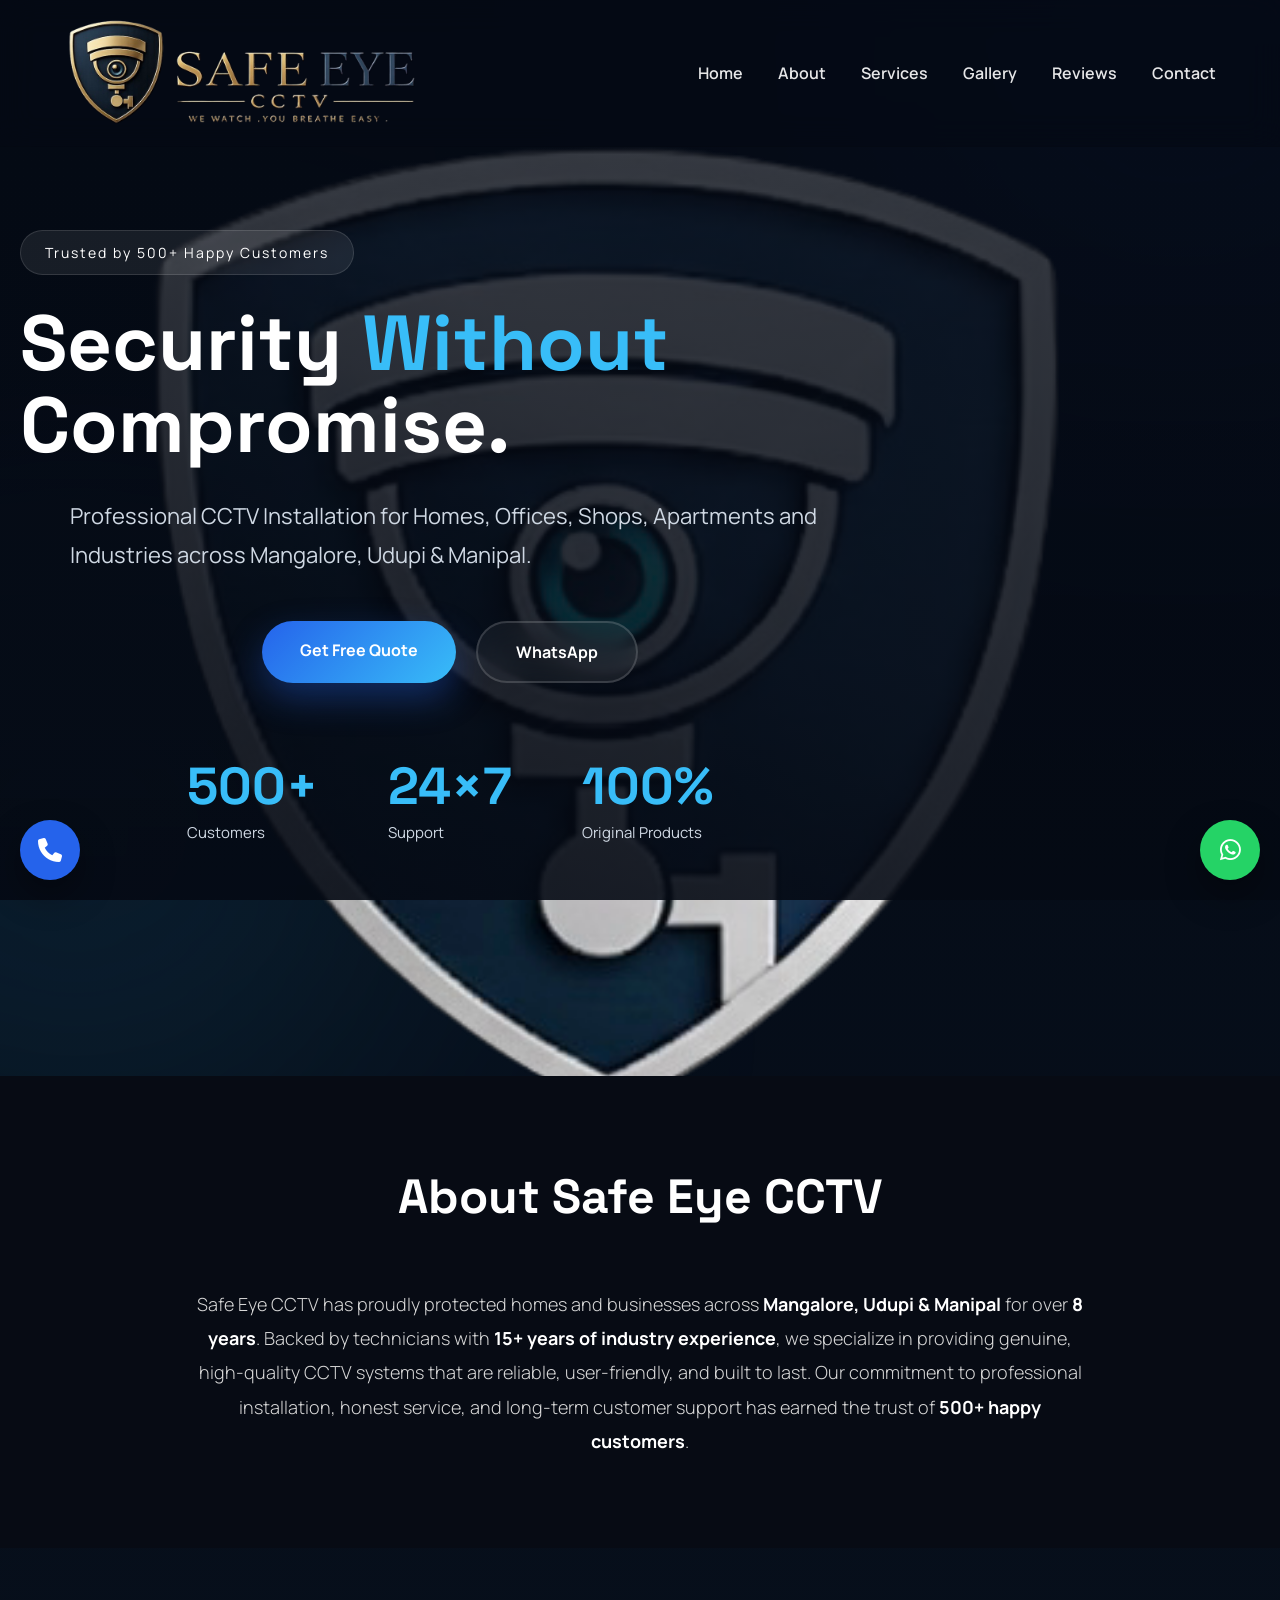
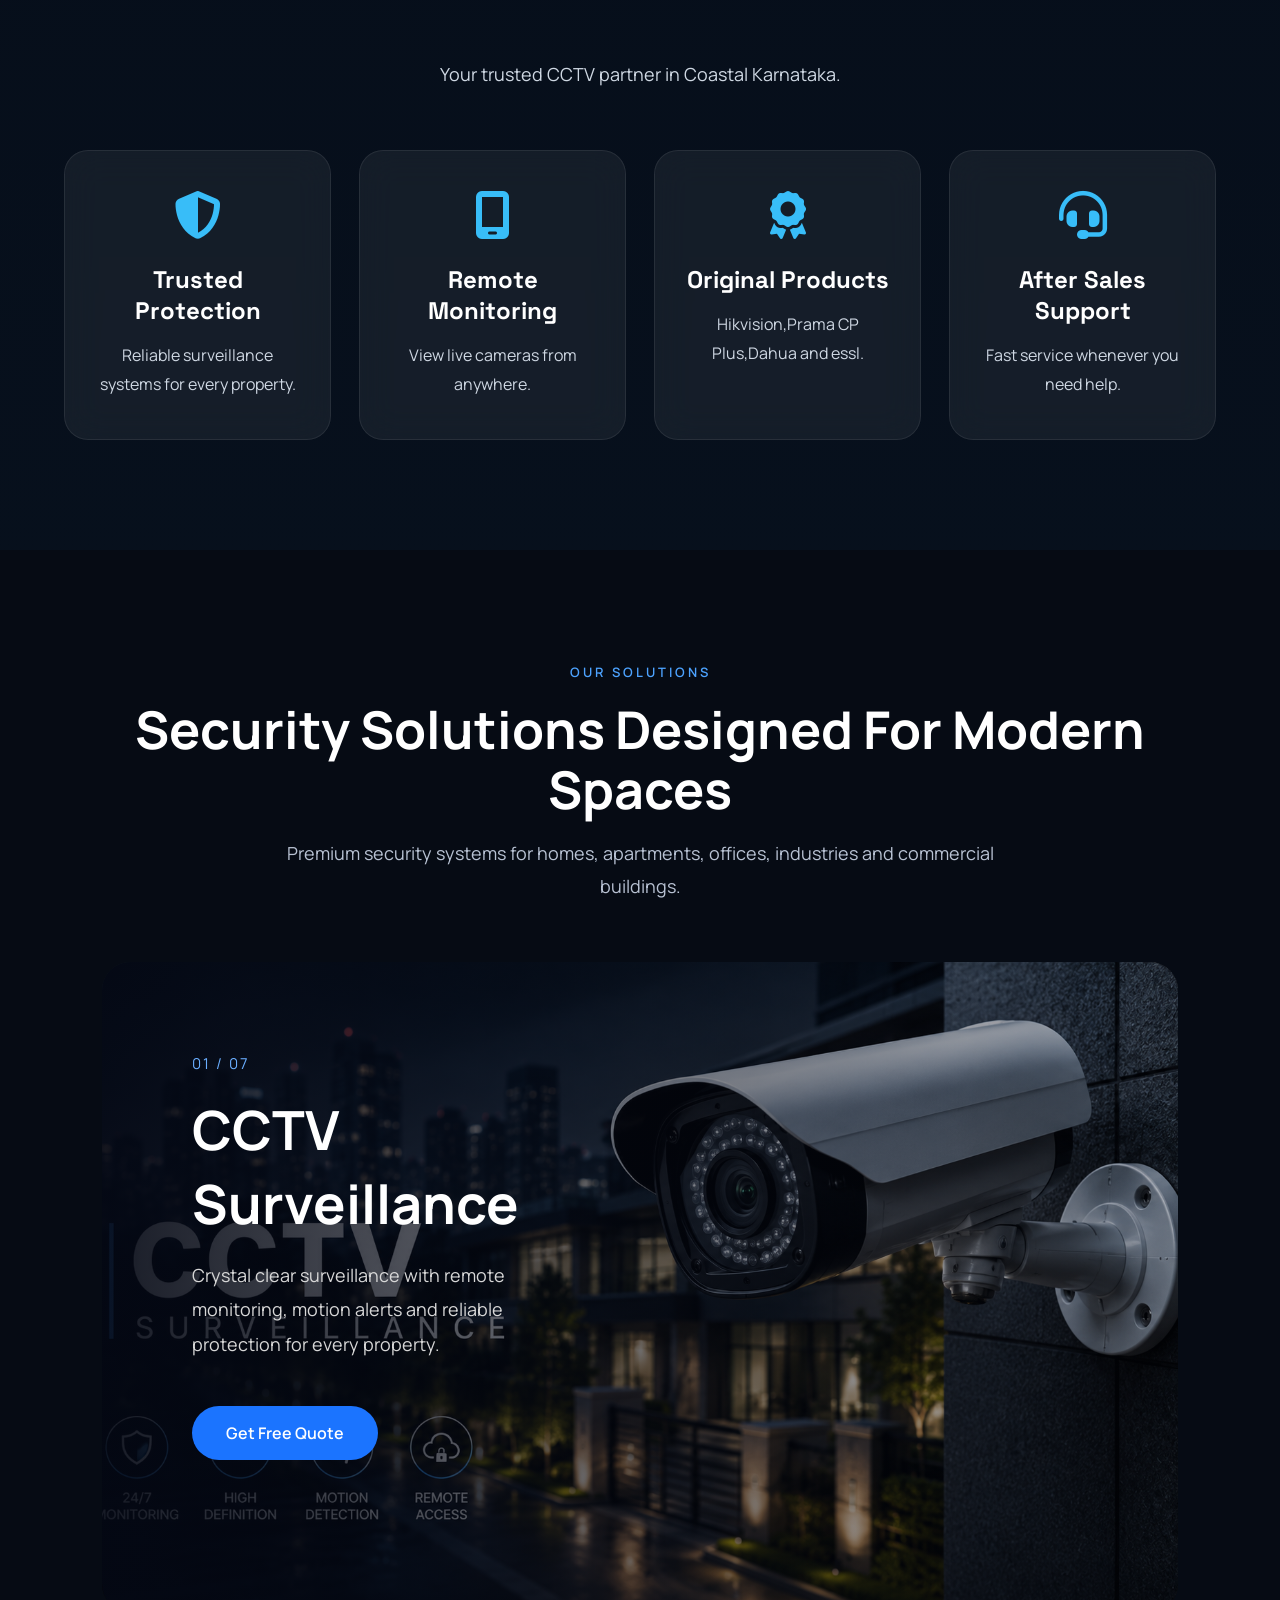
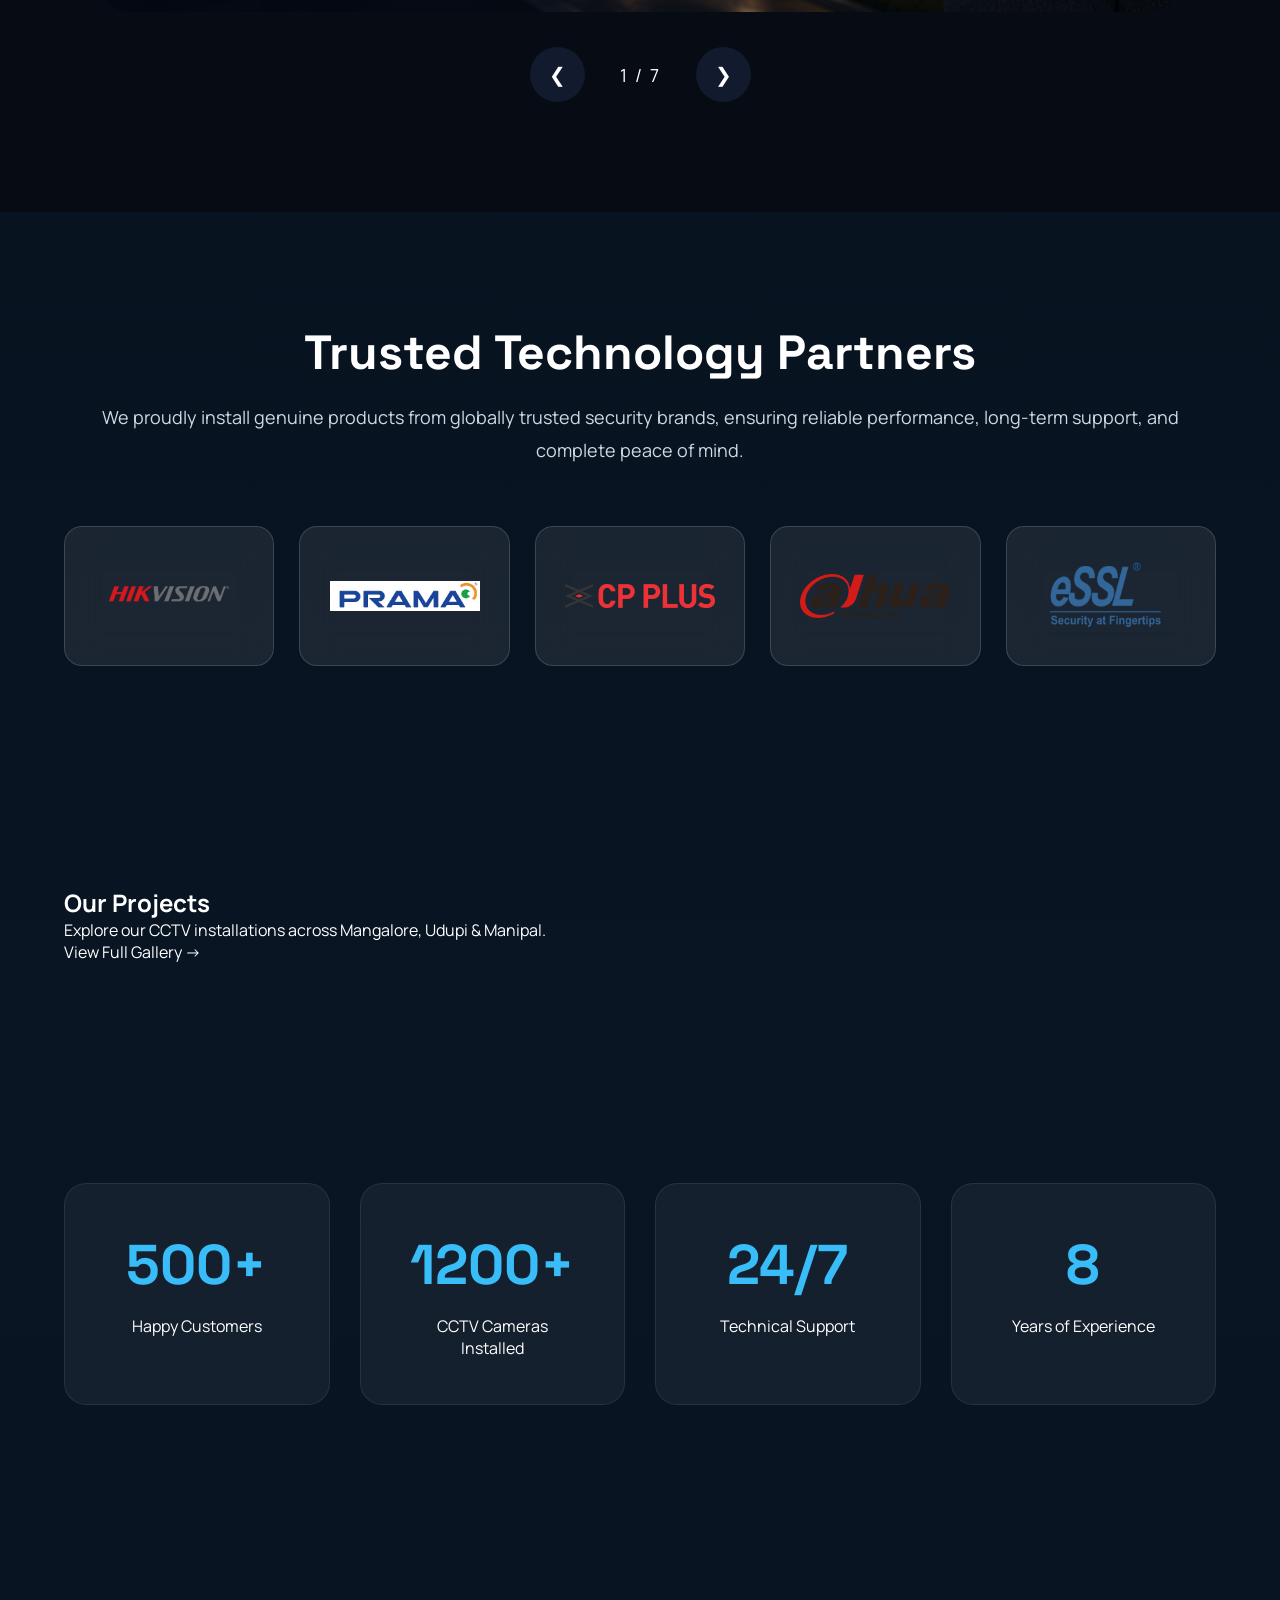
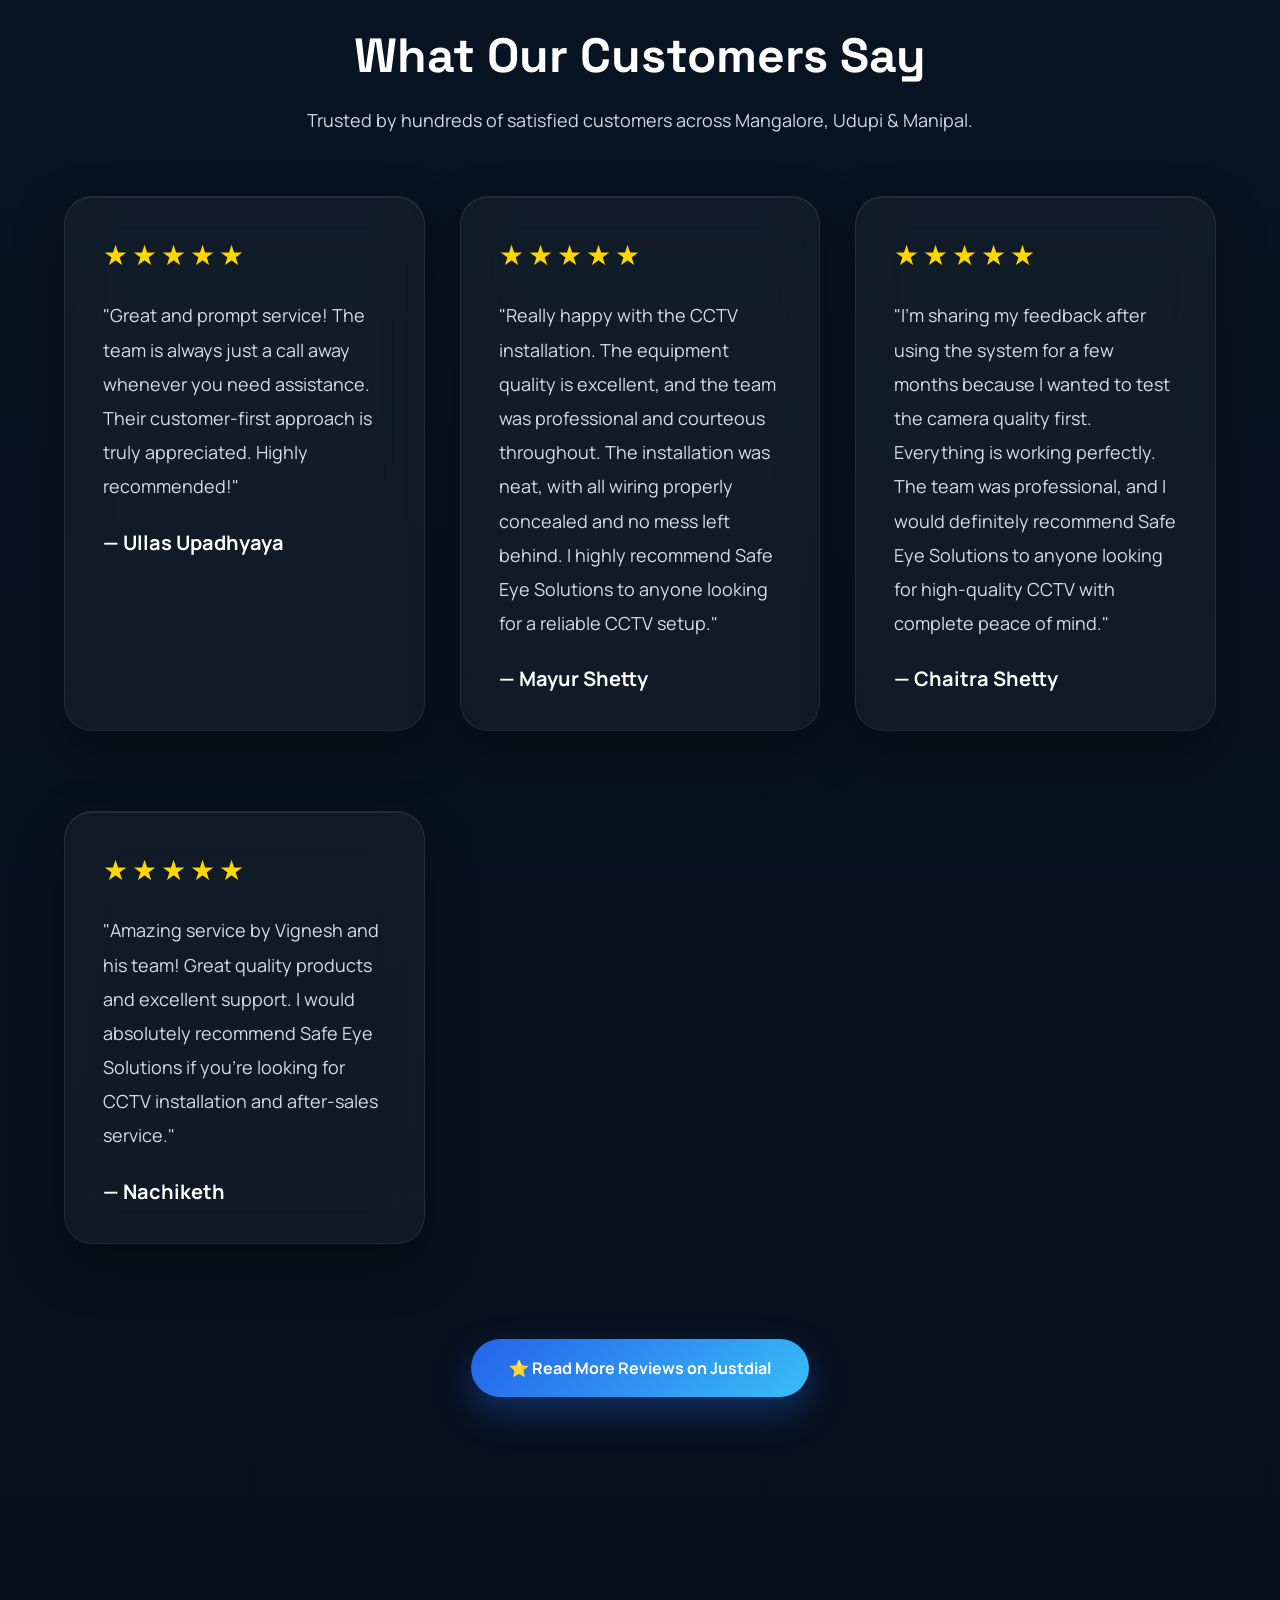
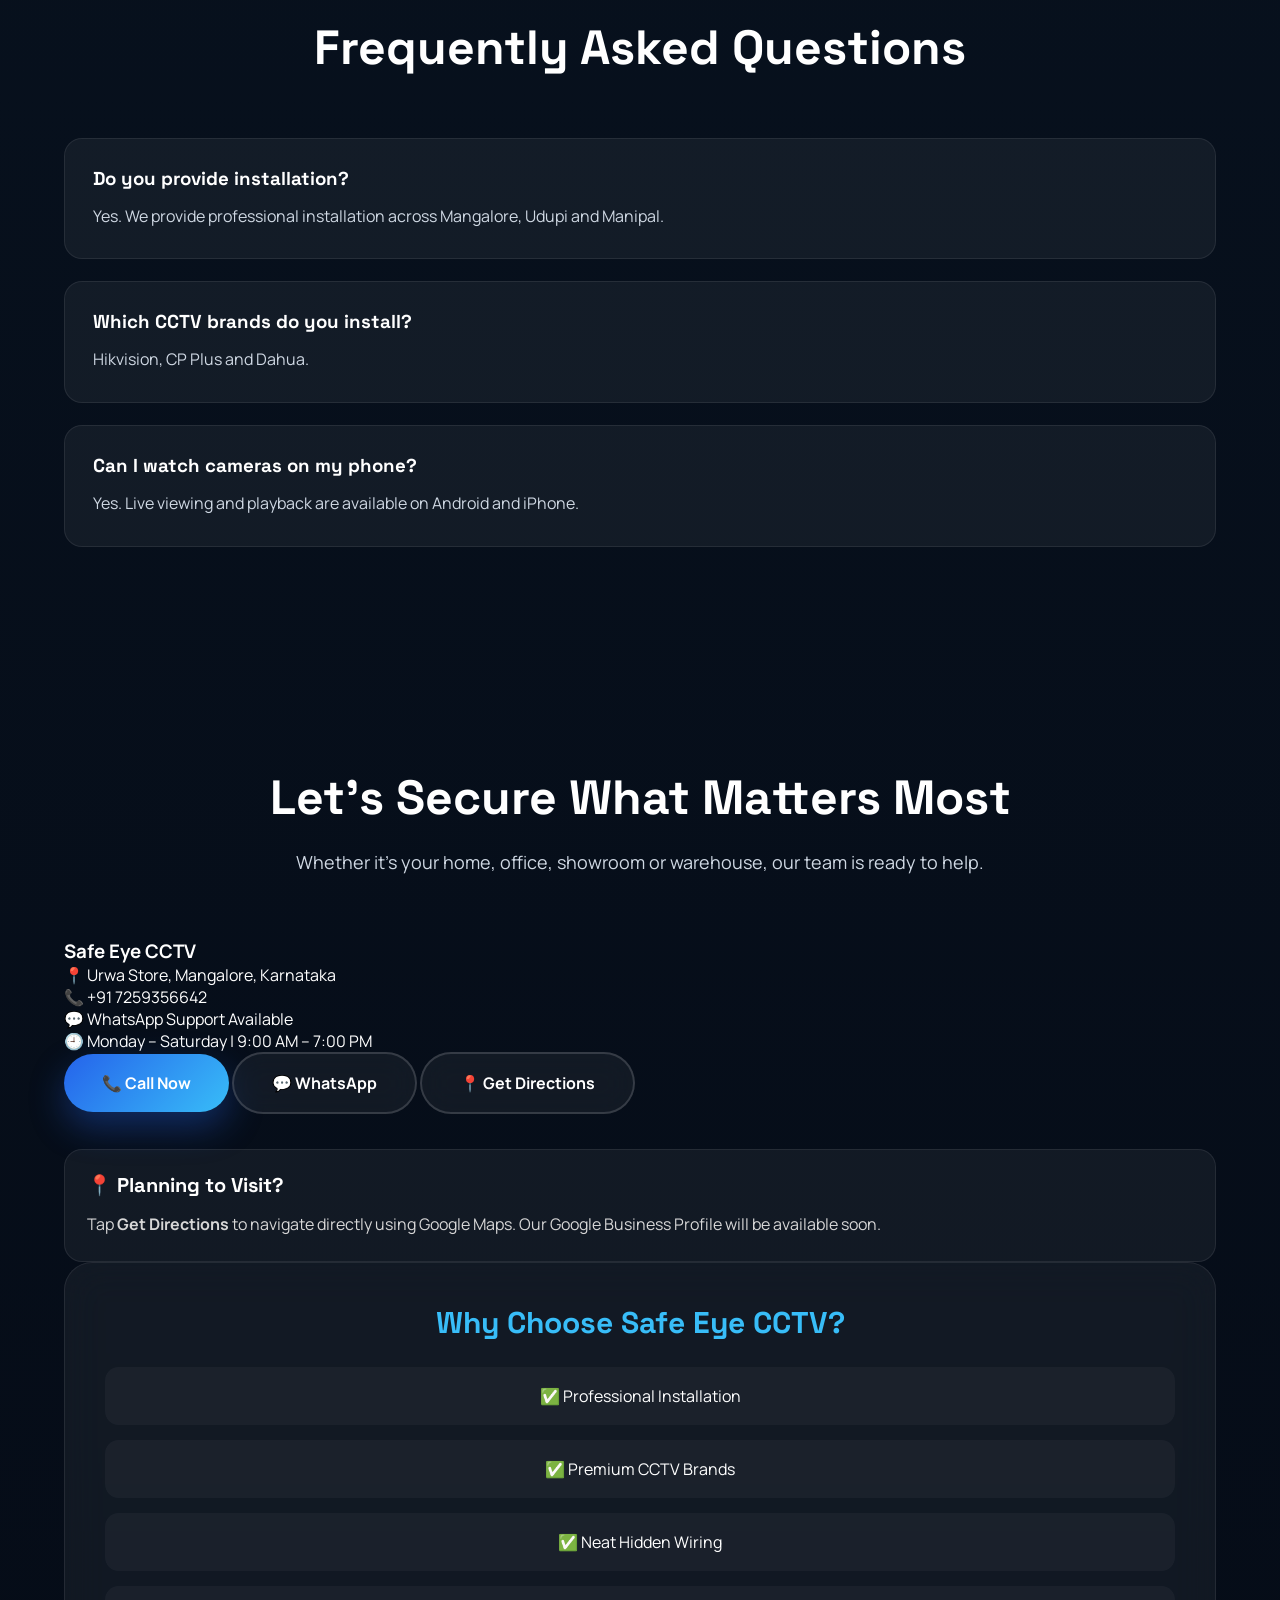
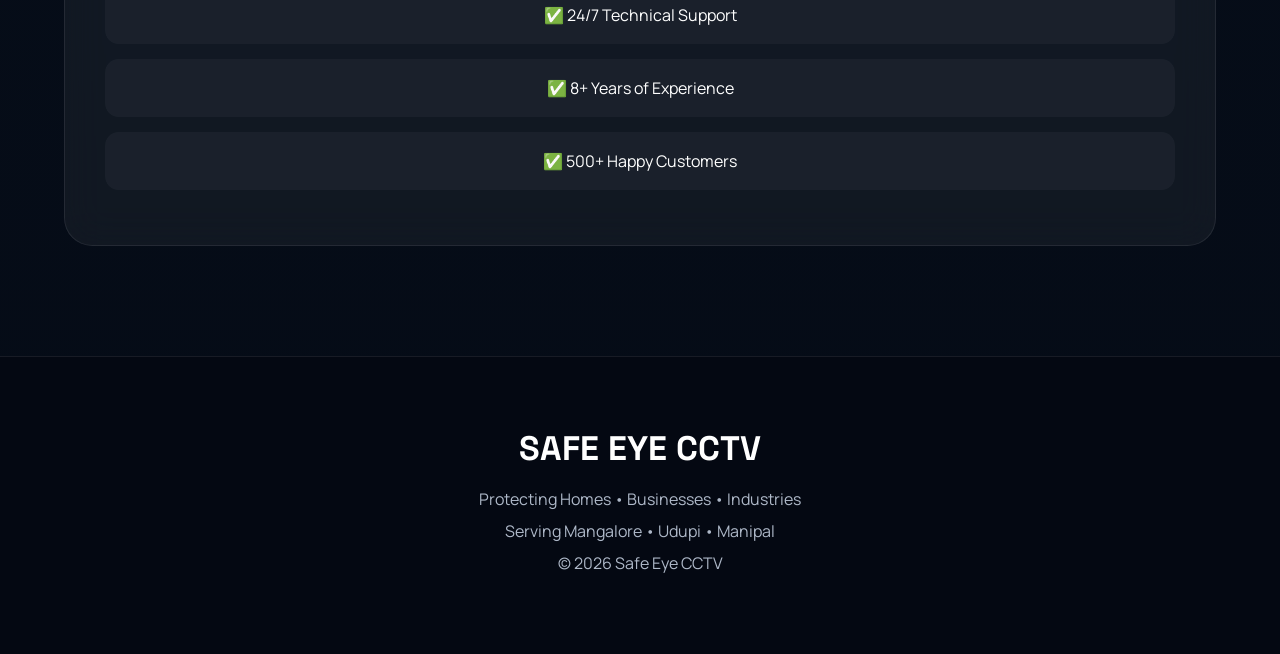
<file: index.html>
<!DOCTYPE html>
<html lang="en">

<head>
<meta name="google-site-verification" content="SbtucWVxAwku_8WKa_-RfaZQob9ORxTez_JTb6_VPLY" />
<link rel="shortcut icon" href="/favicon.PNG" type="image/png">  
<link rel="icon" type="image/png" href="favicon.PNG">
<link rel="apple-touch-icon" href="favicon.PNG">

<meta charset="UTF-8">

<meta name="viewport" content="width=device-width, initial-scale=1.0">

<title>Safe Eye  | CCTV & Security</title>

<meta name="description" content="Safe Eye CCTV provides professional CCTV installation, IP cameras, biometric access control, WiFi networking and security solutions across Mangalore. Call +91 72593 56642.">

<link rel="stylesheet" href="style.css">

<link rel="preconnect" href="https://fonts.googleapis.com">

<link rel="preconnect" href="https://fonts.gstatic.com" crossorigin>

<link href="https://fonts.googleapis.com/css2?family=Space+Grotesk:wght@400;500;700&family=Manrope:wght@300;400;500;600;700;800&display=swap" rel="stylesheet">

<link rel="stylesheet"
href="https://cdnjs.cloudflare.com/ajax/libs/font-awesome/6.6.0/css/all.min.css">

</head>

<body>

<div id="loader">

<div class="loader-circle"></div>

</div>



<header id="header">

<div class="container">

<a href="#" class="logo">
    <img src="images/Logonew.png" class="logo-image" alt="Safe Eye Solutions">
</a>

<nav id="nav">

<a href="#home">Home</a>

<a href="#about">About</a>

<a href="#services">Services</a>

<a href="gallery.html">Gallery</a>

<a href="#reviews">Reviews</a>

<a href="#contact">Contact</a>

</nav>

<div id="menu-btn">

<i class="fa-solid fa-bars"></i>

</div>

</div>

</header>



<section class="hero" id="home">

<div class="hero-overlay"></div>

<div class="hero-content">

<div class="hero-tag">

Trusted by 500+ Happy Customers

</div>

<h1>

Security

<span>Without</span>

Compromise.

</h1>

<p>

Professional CCTV Installation for Homes,

Offices,

Shops,

Apartments and Industries across

Mangalore,

Udupi & Manipal.

</p>

<div class="hero-buttons">

<a href="#contact" class="btn primary">

Get Free Quote

</a>

<a href="https://wa.me/917259356642"

class="btn secondary">

WhatsApp

</a>

</div>

<div class="hero-stats">

<div>

<h2>500+</h2>

<p>Customers</p>

</div>

<div>

<h2>24×7</h2>

<p>Support</p>

</div>

<div>

<h2>100%</h2>

<p>Original Products</p>

</div>

</div>

</div>

</section>

<section id="company-about">
    <div class="container">

        <div class="section-title">
            <h2>About Safe Eye CCTV</h2>
        </div>

        <p class="about-text">
            Safe Eye CCTV has proudly protected homes and businesses across <strong>Mangalore, Udupi & Manipal</strong> for over <strong>8 years</strong>. Backed by technicians with <strong>15+ years of industry experience</strong>, we specialize in providing genuine, high-quality CCTV systems that are reliable, user-friendly, and built to last. Our commitment to professional installation, honest service, and long-term customer support has earned the trust of <strong>500+ happy customers</strong>.
        </p>

    </div>
</section>

<section id="about">

<div class="container">

<div class="section-title">


<p>

Your trusted CCTV partner in Coastal Karnataka.

</p>

</div>

<div class="features">

<div class="feature-card">

<i class="fa-solid fa-shield-halved"></i>

<h3>

Trusted Protection

</h3>

<p>

Reliable surveillance systems for every property.

</p>

</div>

<div class="feature-card">

<i class="fa-solid fa-mobile-screen"></i>

<h3>

Remote Monitoring

</h3>

<p>

View live cameras from anywhere.

</p>

</div>

<div class="feature-card">

<i class="fa-solid fa-award"></i>

<h3>

Original Products

</h3>

<p>

Hikvision,Prama

CP Plus,Dahua

and

essl.

</p>

</div>

<div class="feature-card">

<i class="fa-solid fa-headset"></i>

<h3>

After Sales Support

</h3>

<p>

Fast service whenever you need help.

</p>

</div>

</div>

</div>

</section>
<section id="services" class="services">

<div class="services-header">
    <span>OUR SOLUTIONS</span>
    <h2>Security Solutions Designed For Modern Spaces</h2>
    <p>
        Premium security systems for homes, apartments, offices,
        industries and commercial buildings.
    </p>
</div>

<div class="service-slider">

    <!-- CCTV -->

    <div class="service-slide active">

        <div class="service-image">
            <img src="images/cctv.jpg" alt="CCTV">
        </div>

        <div class="service-content">

            <small>01 / 07</small>

            <h2>CCTV Surveillance</h2>

            <p>
                Crystal clear surveillance with remote monitoring,
                motion alerts and reliable protection for every
                property.
            </p>

            <a href="#contact" class="service-btn">
                Get Free Quote
            </a>

        </div>

    </div>

    <!-- ACCESS -->

    <div class="service-slide">

        <div class="service-image">
            <img src="images/access-control.jpg" alt="">
        </div>

        <div class="service-content">

            <small>02 / 07</small>

            <h2>Access Control</h2>

            <p>
                Face recognition, biometric and RFID access systems
                for complete entry management.
            </p>

            <a href="#contact" class="service-btn">
                Get Free Quote
            </a>

        </div>

    </div>

    <!-- BOOM -->

    <div class="service-slide">

        <div class="service-image">
            <img src="images/boom-barrier.jpg" alt="">
        </div>

        <div class="service-content">

            <small>03 / 07</small>

            <h2>Boom Barrier</h2>

            <p>
                Smart vehicle entry automation for apartments,
                factories and commercial properties.
            </p>

            <a href="#contact" class="service-btn">
                Get Free Quote
            </a>

        </div>

    </div>

    <!-- VIDEO DOOR PHONE -->

    <div class="service-slide">

        <div class="service-image">
            <img src="images/video-door-phone.jpg" alt="">
        </div>

        <div class="service-content">

            <small>04 / 07</small>

            <h2>Video Door Phone</h2>

            <p>
                See, speak and verify visitors before allowing
                access to your home or office.
            </p>

            <a href="#contact" class="service-btn">
                Get Free Quote
            </a>

        </div>

    </div>

    <!-- NETWORKING -->

    <div class="service-slide">

        <div class="service-image">
            <img src="images/networking.jpg" alt="">
        </div>

        <div class="service-content">

            <small>05 / 07</small>

            <h2>Networking Solutions</h2>

            <p>
                Professional LAN cabling, Wi-Fi deployment and
                structured networking infrastructure.
            </p>

            <a href="#contact" class="service-btn">
                Get Free Quote
            </a>

        </div>

    </div>

    <!-- ATTENDANCE -->

    <div class="service-slide">

        <div class="service-image">
            <img src="images/time-attendance.jpg" alt="">
        </div>

        <div class="service-content">

            <small>06 / 07</small>

            <h2>Time Attendance</h2>

            <p>
                Accurate attendance tracking with biometric and face
                recognition technology.
            </p>

            <a href="#contact" class="service-btn">
                Get Free Quote
            </a>

        </div>

    </div>

    <!-- AMC -->

    <div class="service-slide">

        <div class="service-image">
            <img src="images/amc.jpg" alt="">
        </div>

        <div class="service-content">

            <small>07 / 07</small>

            <h2>AMC & Maintenance</h2>

            <p>
                Preventive maintenance, health checks and priority
                service to keep your security systems performing at
                their best.
            </p>

            <a href="#amc" class="service-btn">
                View AMC Plans
            </a>

        </div>

    </div>

</div>

<div class="service-navigation">

<button id="prevService">

❮

</button>

<div id="serviceCounter">

1 / 7

</div>

<button id="nextService">

❯

</button>

</div>

</section>



<section id="brands">

<div class="container">

<div class="section-title">

<h2>Trusted Technology Partners</h2>

<p>
We proudly install genuine products from globally trusted security brands,
ensuring reliable performance, long-term support, and complete peace of mind.
</p>

</div>

<div class="brand-grid">

<div class="brand-card">
    <img src="images/hikvision.png" alt="Hikvision">
</div>

<div class="brand-card">
    <img src="images/prama.png" alt="Prama">
</div>

<div class="brand-card">
    <img src="images/cpplus.png" alt="CP PLUS">
</div>

<div class="brand-card">
    <img src="images/dahua.png" alt="Dahua">
</div>

<div class="brand-card">
    <img src="images/essl.png" alt="eSSL">
</div>

</div>

</div>

</section>

<section class="gallery-preview">
  <div class="container">
    <h2>Our Projects</h2>
    <p>Explore our CCTV installations across Mangalore, Udupi & Manipal.</p>

    <a href="gallery.html" class="btn-primary">
      View Full Gallery →
    </a>
  </div>
</section>




<section class="counter-section">

<div class="container">

<div class="counter-grid">

<div class="counter-box">
    <h2 class="counter" data-target="500">0</h2>
    <p>Happy Customers</p>
</div>

<div class="counter-box">
    <h2 class="counter" data-target="1200">0</h2>
    <p>CCTV Cameras Installed</p>
</div>

<div class="counter-box">
    <h2>24/7</h2>
    <p>Technical Support</p>
</div>

<div class="counter-box">
    <h2 class="counter" data-target="8">0</h2>
    <p>Years of Experience</p>
</div>

</div>

</div>

</section>
<section id="reviews">

<div class="container">

<div class="section-title">
<h2>What Our Customers Say</h2>
<p>Trusted by hundreds of satisfied customers across Mangalore, Udupi & Manipal.</p>
</div>

<div class="review-grid">

<div class="review-card">
<div class="stars">★★★★★</div>
<p>
"Great and prompt service! The team is always just a call away whenever you need assistance. Their customer-first approach is truly appreciated. Highly recommended!"
</p>
<h4>— Ullas Upadhyaya</h4>
</div>

<div class="review-card">
<div class="stars">★★★★★</div>
<p>
"Really happy with the CCTV installation. The equipment quality is excellent, and the team was professional and courteous throughout. The installation was neat, with all wiring properly concealed and no mess left behind. I highly recommend Safe Eye Solutions to anyone looking for a reliable CCTV setup."
</p>
<h4>— Mayur Shetty</h4>
</div>

<div class="review-card">
<div class="stars">★★★★★</div>
<p>
"I'm sharing my feedback after using the system for a few months because I wanted to test the camera quality first. Everything is working perfectly. The team was professional, and I would definitely recommend Safe Eye Solutions to anyone looking for high-quality CCTV with complete peace of mind."
</p>
<h4>— Chaitra Shetty</h4>
</div>

<div class="review-card">
<div class="stars">★★★★★</div>
<p>
"Amazing service by Vignesh and his team! Great quality products and excellent support. I would absolutely recommend Safe Eye Solutions if you're looking for CCTV installation and after-sales service."
</p>
<h4>— Nachiketh</h4>
</div>

</div>

<div class="reviews-button">

<a href="https://jsdl.in/RSL-ILV1784276197" target="_blank" class="btn primary">

⭐ Read More Reviews on Justdial

</a>

</div>

</div>

</section>



<section id="faq">

<div class="container">

<div class="section-title">
<h2>Frequently Asked Questions</h2>
</div>

<div class="faq">

<div class="faq-item">
<h3>Do you provide installation?</h3>
<p>Yes. We provide professional installation across Mangalore, Udupi and Manipal.</p>
</div>

<div class="faq-item">
<h3>Which CCTV brands do you install?</h3>
<p>Hikvision, CP Plus and Dahua.</p>
</div>

<div class="faq-item">
<h3>Can I watch cameras on my phone?</h3>
<p>Yes. Live viewing and playback are available on Android and iPhone.</p>
</div>

</div>

</div>

</section>



<section id="contact">

<div class="container">

<div class="section-title">

<h2>Let's Secure What Matters Most</h2>

<p>
Whether it's your home, office, showroom or warehouse,
our team is ready to help.
</p>

</div>

<div class="contact-wrapper">

<div class="contact-details">

<h3>Safe Eye CCTV</h3>

<p>📍 Urwa Store, Mangalore, Karnataka</p>

<p>📞 +91 7259356642</p>

<p>💬 WhatsApp Support Available</p>

<p>🕘 Monday – Saturday | 9:00 AM – 7:00 PM</p>

<div class="contact-buttons">

<a href="tel:+917259356642" class="btn primary">
📞 Call Now
</a>

<a href="https://wa.me/917259356642" target="_blank" class="btn secondary">
💬 WhatsApp
</a>

<a href="https://maps.app.goo.gl/GBHhZSjxUGBvdZDfA?g_st=ic"
target="_blank"
class="btn secondary">

📍 Get Directions

</a>

</div>

<div class="location-note">

<h4>📍 Planning to Visit?</h4>

<p>
Tap <strong>Get Directions</strong> to navigate directly using Google Maps.
Our Google Business Profile will be available soon.
</p>

</div>

</div>

<div class="contact-card">

<h3>Why Choose Safe Eye CCTV?</h3>

<div class="feature-item">
✅ Professional Installation
</div>

<div class="feature-item">
✅ Premium CCTV Brands
</div>

<div class="feature-item">
✅ Neat Hidden Wiring
</div>

<div class="feature-item">
✅ 24/7 Technical Support
</div>

<div class="feature-item">
✅ 8+ Years of Experience
</div>

<div class="feature-item">
✅ 500+ Happy Customers
</div>

</div>

</div>

</div>

</section>



<footer>

<div class="container">

<h2>SAFE EYE CCTV</h2>

<p>

Protecting Homes • Businesses • Industries

</p>

<p>

Serving Mangalore • Udupi • Manipal

</p>

<p>

© 2026 Safe Eye CCTV

</p>

</div>

</footer>



<a href="https://wa.me/917259356642" class="floating-whatsapp">

<i class="fa-brands fa-whatsapp"></i>

</a>

<a href="tel:+917259356642" class="floating-call">

<i class="fa-solid fa-phone"></i>

</a>



<script src="script.js"></script>

</body>

</html>
</file>
<file: style.css>
/* =========================
   SAFE EYE SOLUTIONS
   PREMIUM V4
========================= */

*{
margin:0;
padding:0;
box-sizing:border-box;
scroll-behavior:smooth;
}

:root{

--primary:#1d4ed8;
--secondary:#38bdf8;
--dark:#050b16;
--dark2:#0b1322;
--glass:rgba(255,255,255,.06);
--border:rgba(255,255,255,.08);
--white:#ffffff;
--text:#cfd8e3;

}

body{

font-family:'Manrope',sans-serif;

background:linear-gradient(180deg,#050b16,#091523,#050b16);

color:white;

overflow-x:hidden;

}

body::before{

content:"";

position:fixed;

width:700px;

height:700px;

background:#2563eb33;

border-radius:50%;

filter:blur(180px);

top:-300px;

right:-250px;

z-index:-1;

}

body::after{

content:"";

position:fixed;

width:650px;

height:650px;

background:#38bdf822;

border-radius:50%;

filter:blur(180px);

bottom:-250px;

left:-250px;

z-index:-1;

}

.container{

width:90%;

max-width:1250px;

margin:auto;

}

a{

text-decoration:none;

color:white;

}

img{

width:100%;

display:block;

}

section{

padding:110px 0;

}

.section-title{

text-align:center;

margin-bottom:60px;

}

.section-title h2{

font-family:'Space Grotesk',sans-serif;

font-size:48px;

margin-bottom:18px;

}

.section-title p{

color:var(--text);

font-size:18px;

line-height:1.8;

}

header{

position:fixed;

top:0;

left:0;

width:100%;

background: #f8f6f2;

backdrop-filter:blur(16px);

border-bottom:1px solid rgba(0,0,0,.08);

z-index:9999;

transition:.4s;

}

header .container{

display:flex;

justify-content:space-between;

align-items:center;

padding:18px 0;

}

.logo{

font-family:'Space Grotesk',sans-serif;

font-size:32px;

font-weight:700;

letter-spacing:2px;

}
.logo-image{
    height:110px;
    width:auto;
    display:block;
}

.logo span{

color:var(--secondary);

}

nav{

display:flex;

gap:35px;

}

nav a{

font-weight:600;

opacity:.9;

transition:.3s;

}

nav a:hover{

color:var(--secondary);

}

#menu-btn{

display:none;

font-size:28px;

cursor:pointer;

}

.hero{
    position: relative;
    min-height:100vh;
    display:flex;
    align-items:center;
    overflow:hidden;

    background:
    linear-gradient(
        rgba(5,10,20,.78),
        rgba(5,10,20,.90)
    ),
    url("images/IMG_9953.png");

    background-size:cover;
    background-position:center;
    background-repeat:no-repeat;
    background-attachment:fixed;
}

.hero-content{

position:relative;

z-index:2;

max-width:900px;

padding:120px 20px;

}

.hero-tag{

display:inline-block;

padding:12px 24px;

border-radius:40px;

background:rgba(255,255,255,.08);

border:1px solid rgba(255,255,255,.12);

margin-bottom:28px;

letter-spacing:2px;

font-size:14px;

}

.hero h1{

font-family:'Space Grotesk',sans-serif;

font-size:78px;

line-height:1.05;

margin-bottom:30px;

}

.hero h1 span{

color:var(--secondary);

}

.hero p{

font-size:22px;

line-height:1.8;

color:var(--text);

max-width:760px;
  

margin:auto;

}
/* ===========================
BUTTONS
=========================== */

.hero-buttons{

display:flex;

justify-content:center;

gap:20px;

margin-top:45px;

flex-wrap:wrap;

}

.btn{

padding:18px 38px;

border-radius:60px;

font-weight:700;

transition:.35s;

display:inline-block;

}

.primary{

background:linear-gradient(135deg,#2563eb,#38bdf8);

box-shadow:0 15px 35px rgba(37,99,235,.35);

}

.primary:hover{

transform:translateY(-6px);

box-shadow:0 25px 45px rgba(37,99,235,.45);

}

.secondary{

border:2px solid rgba(255,255,255,.15);

background:rgba(255,255,255,.05);

backdrop-filter:blur(16px);

}

.secondary:hover{

transform:translateY(-6px);

border-color:#38bdf8;

}

/* ===========================
STATS
=========================== */

.hero-stats{

display:flex;

justify-content:center;

gap:70px;

margin-top:70px;

flex-wrap:wrap;

}

.hero-stats h2{

font-family:'Space Grotesk';

font-size:52px;

color:#38bdf8;

}

.hero-stats p{

font-size:15px;

color:#cfd8e3;

}

/* ===========================
FEATURES
=========================== */

.features{

display:grid;

grid-template-columns:repeat(auto-fit,minmax(250px,1fr));

gap:28px;

}

.feature-card{

background:var(--glass);

border:1px solid var(--border);

border-radius:24px;

padding:40px 30px;

text-align:center;

backdrop-filter:blur(18px);

transition:.35s;

}

.feature-card:hover{

transform:translateY(-12px);

border-color:#38bdf8;

box-shadow:0 25px 50px rgba(0,0,0,.35);

}

.feature-card i{

font-size:48px;

margin-bottom:25px;

color:#38bdf8;

}

.feature-card h3{

font-family:'Space Grotesk';

margin-bottom:15px;

font-size:24px;

}

.feature-card p{

line-height:1.8;

color:#cfd8e3;

}

/* ===========================
SERVICES
=========================== */

.services-grid{

display:grid;

grid-template-columns:repeat(auto-fit,minmax(260px,1fr));

gap:30px;

}

.service-card{

background:rgba(255,255,255,.05);

border:1px solid rgba(255,255,255,.08);

padding:35px;

border-radius:24px;

transition:.35s;

backdrop-filter:blur(16px);

}

.service-card:hover{

transform:translateY(-12px);

border-color:#38bdf8;

}

.service-card i{

font-size:42px;

margin-bottom:20px;

color:#38bdf8;

}

.service-card h3{

font-family:'Space Grotesk';

margin-bottom:15px;

font-size:24px;

}

.service-card p{

line-height:1.8;

color:#cfd8e3;

}

/* ===========================
BRANDS
=========================== */

.brand-grid{
    display:grid;
    grid-template-columns:repeat(auto-fit,minmax(180px,1fr));
    gap:25px;
    margin-top:50px;
}

.brand-card{
    background:rgba(255,255,255,0.08);
    backdrop-filter:blur(18px);
    -webkit-backdrop-filter:blur(18px);

    border:1px solid rgba(255,255,255,.15);

    border-radius:18px;

    height:140px;

    display:flex;
    justify-content:center;
    align-items:center;

    transition:.35s;

    padding:25px;
}

.brand-card:hover{
    transform:translateY(-8px);
    border-color:#d4af37;
    box-shadow:0 15px 40px rgba(212,175,55,.25);
}

.brand-card img{
    max-width:150px;
    max-height:70px;
    object-fit:contain;
    filter:brightness(100%);
}

/* ===========================
GALLERY
=========================== */

.gallery-grid{

display:grid;

grid-template-columns:repeat(auto-fit,minmax(280px,1fr));

gap:22px;

}

.gallery-item{

overflow:hidden;

border-radius:22px;

}

.gallery-item img{

height:260px;

object-fit:cover;

transition:.5s;

}

.gallery-item:hover img{

transform:scale(1.12);

}

/* ===========================
COUNTERS
=========================== */

.counter-grid{

display:grid;

grid-template-columns:repeat(auto-fit,minmax(220px,1fr));

gap:30px;

}

.counter-box{

background:rgba(255,255,255,.05);

padding:45px;

text-align:center;

border-radius:22px;

border:1px solid rgba(255,255,255,.08);

}

.counter-box h2{

font-size:56px;

font-family:'Space Grotesk';

color:#38bdf8;

margin-bottom:15px;

}
/* ===========================
TESTIMONIALS
=========================== */

.testimonial-grid{
display:grid;
grid-template-columns:repeat(auto-fit,minmax(300px,1fr));
gap:30px;
}

.testimonial-card{
background:rgba(255,255,255,.05);
border:1px solid rgba(255,255,255,.08);
padding:35px;
border-radius:22px;
backdrop-filter:blur(16px);
transition:.35s;
}

.testimonial-card:hover{
transform:translateY(-10px);
border-color:#38bdf8;
}

.testimonial-card h4{
margin-top:18px;
color:#38bdf8;
font-family:'Space Grotesk';
}

/* ===========================
FAQ
=========================== */

.faq{
display:flex;
flex-direction:column;
gap:22px;
}

.faq-item{
background:rgba(255,255,255,.05);
border:1px solid rgba(255,255,255,.08);
padding:28px;
border-radius:18px;
}

.faq-item h3{
margin-bottom:12px;
font-family:'Space Grotesk';
}

.faq-item p{
color:#cfd8e3;
line-height:1.8;
}

/* ===========================
CONTACT
=========================== */

.contact-grid{
display:grid;
grid-template-columns:repeat(auto-fit,minmax(250px,1fr));
gap:25px;
margin-bottom:40px;
}

.contact-card{
background:rgba(255,255,255,.05);
padding:35px;
border-radius:20px;
border:1px solid rgba(255,255,255,.08);
text-align:center;
}

.contact-card h3{
margin-bottom:15px;
font-family:'Space Grotesk';
color:#38bdf8;
}

.contact-card p{
line-height:1.8;
}

.map-box{
margin-top:40px;
overflow:hidden;
border-radius:22px;
}

.map-box iframe{
width:100%;
height:420px;
border:none;
}

/* ===========================
FOOTER
=========================== */

footer{
padding:70px 20px;
text-align:center;
border-top:1px solid rgba(255,255,255,.08);
background:#040812;
}

footer h2{
font-family:'Space Grotesk';
margin-bottom:18px;
font-size:34px;
}

footer p{
color:#aeb8c8;
margin:10px 0;
}

/* ===========================
FLOATING BUTTONS
=========================== */

.floating-whatsapp,
.floating-call{
position:fixed;
width:60px;
height:60px;
border-radius:50%;
display:flex;
align-items:center;
justify-content:center;
font-size:24px;
color:#fff;
z-index:999;
box-shadow:0 15px 35px rgba(0,0,0,.35);
transition:.3s;
}

.floating-whatsapp{
background:#25D366;
right:20px;
bottom:20px;
}

.floating-call{
background:#2563eb;
left:20px;
bottom:20px;
}

.floating-whatsapp:hover,
.floating-call:hover{
transform:scale(1.1);
}
.review-grid{
display:grid;
grid-template-columns:repeat(auto-fit,minmax(320px,1fr));
gap:35px;
margin-top:50px;
margin-bottom:40px;
}

.review-card{
    background:rgba(255,255,255,0.04);
    border:1px solid rgba(255,255,255,0.08);
    border-radius:28px;
    padding:38px;
    margin-bottom:45px;
    backdrop-filter:blur(25px);
    -webkit-backdrop-filter:blur(25px);
    box-shadow:
        0 20px 50px rgba(0,0,0,.35),
        inset 0 1px rgba(255,255,255,.08);
    transition:.45s ease;
}

.review-card:hover{
    transform:translateY(-10px);
    border-color:#38bdf8;
    box-shadow:
        0 30px 70px rgba(0,0,0,.45),
        0 0 35px rgba(56,189,248,.18);
}

.stars{
    font-size:28px;
    color:#FFD700;
    letter-spacing:4px;
    margin-bottom:22px;
}

.review-card p{
    font-size:18px;
    line-height:1.9;
    color:#d7dbe4;
    margin:25px 0;
}

.review-card h4{
    color:#fff;
    font-size:20px;
    font-weight:700;
    margin-top:25px;
}
.reviews-button{
text-align:center;
margin-top:50px;
}
.location-note{

margin-top:35px;

padding:22px;

background:rgba(255,255,255,.05);

border:1px solid rgba(255,255,255,.08);

border-radius:18px;

}

.location-note h4{

margin-bottom:12px;

font-size:20px;

font-family:'Space Grotesk',sans-serif;

}

.location-note p{

line-height:1.8;

color:#d7d7d7;

}

.contact-card{

background:rgba(255,255,255,.05);

border:1px solid rgba(255,255,255,.08);

padding:40px;

border-radius:28px;

backdrop-filter:blur(20px);

}

.contact-card h3{

margin-bottom:25px;

font-size:30px;

font-family:'Space Grotesk',sans-serif;

}

.feature-item{

padding:18px;

margin-bottom:15px;

background:rgba(255,255,255,.04);

border-radius:14px;

transition:.35s;

}

.feature-item:hover{

background:#0b5ed7;

transform:translateX(10px);

}
/* ===========================
RESPONSIVE
=========================== */

@media(max-width:991px){

nav{
display:none;
}

#menu-btn{
display:block;
}

.hero h1{
font-size:52px;
}

.section-title h2{
font-size:38px;
}

.hero-stats{
gap:35px;
}

.brand-grid{
grid-template-columns:1fr;
}

}

@media(max-width:768px){

.hero{
padding:120px 20px;
}

.hero h1{
font-size:42px;
}

.hero p{
font-size:18px;
}

.hero-buttons{
flex-direction:column;
align-items:center;
}

.btn{
width:100%;
max-width:320px;
text-align:center;
}

.section-title h2{
font-size:32px;
}

section{
padding:80px 0;
}

.counter-box h2{
font-size:42px;
}

}

/* ===========================
SCROLL ANIMATION
=========================== */

.reveal{
opacity:0;
transform:translateY(60px);
transition:1s;
}

.reveal.active{
opacity:1;
transform:translateY(0);
}
/* COMPANY ABOUT */

#company-about{
    padding:90px 0;
    background:#070b14;
}

.about-text{
    max-width:900px;
    margin:30px auto 0;
    text-align:center;
    color:#d7d7d7;
    font-size:18px;
    line-height:1.9;
    font-weight:300;
}

.about-text strong{
    color:#ffffff;
}
/* ===========================
   LUXURY SERVICES SECTION
=========================== */

.services{
    padding:110px 8%;
    background:#060b14;
}

.services-header{
    text-align:center;
    margin-bottom:60px;
}

.services-header span{
    color:#4da3ff;
    letter-spacing:3px;
    font-size:13px;
    font-weight:600;
}

.services-header h2{
    color:#fff;
    font-size:52px;
    margin:18px 0;
    font-weight:700;
    line-height:1.15;
}

.services-header p{
    color:#b8c2d3;
    max-width:760px;
    margin:auto;
    line-height:1.8;
    font-size:18px;
}

.service-slider{

    position:relative;

    overflow:hidden;

}

.service-slide{

    display:none;

    position:relative;

    border-radius:28px;

    overflow:hidden;

    background:#111;

    min-height:650px;

}

.service-slide{
    display:none;
    animation:fadeSlide .6s ease;
}

.service-slide.active{
    display:block;
}

.service-image{

    position:absolute;

    inset:0;

}

.service-image img{

    width:100%;

    height:100%;

    object-fit:cover;

}

.service-image::after{

    content:"";

    position:absolute;

    inset:0;

    background:

    linear-gradient(

    90deg,

    rgba(4,8,20,.92),

    rgba(4,8,20,.55),

    rgba(4,8,20,.25)

    );

}

.service-content{

    position:relative;

    z-index:2;

    width:520px;

    padding:90px;

}

.service-content small{

    color:#6aaeff;

    font-size:15px;

    letter-spacing:2px;

}

.service-content h2{

    color:#fff;

    font-size:54px;

    margin:18px 0;

}

.service-content p{

    color:#d7d7d7;

    font-size:18px;

    line-height:1.9;

    margin-bottom:45px;

}

.service-btn{

    display:inline-block;

    padding:16px 34px;

    border-radius:50px;

    background:#1b74ff;

    color:#fff;

    text-decoration:none;

    transition:.35s;

    font-weight:600;

}

.service-btn:hover{

    transform:translateY(-4px);

    background:#3c8cff;

}

.service-navigation{

    display:flex;

    justify-content:center;

    align-items:center;

    gap:35px;

    margin-top:35px;

}

.service-navigation button{

    width:55px;

    height:55px;

    border:none;

    border-radius:50%;

    background:#121b2e;

    color:white;

    cursor:pointer;

    font-size:20px;

    transition:.3s;

}

.service-navigation button:hover{

    background:#1b74ff;

}

#serviceCounter{

    color:white;

    font-size:18px;

    letter-spacing:2px;

}

@keyframes fadeSlide{

    from{

        opacity:0;

        transform:translateY(30px);

    }

    to{

        opacity:1;

        transform:translateY(0);

    }

}

/* Mobile */

@media(max-width:900px){

.service-content{

width:100%;

padding:45px 30px;

}

.service-content h2{

font-size:36px;

}

.services-header h2{

font-size:34px;

}

.service-slide{

min-height:520px;

}

}
</file>
